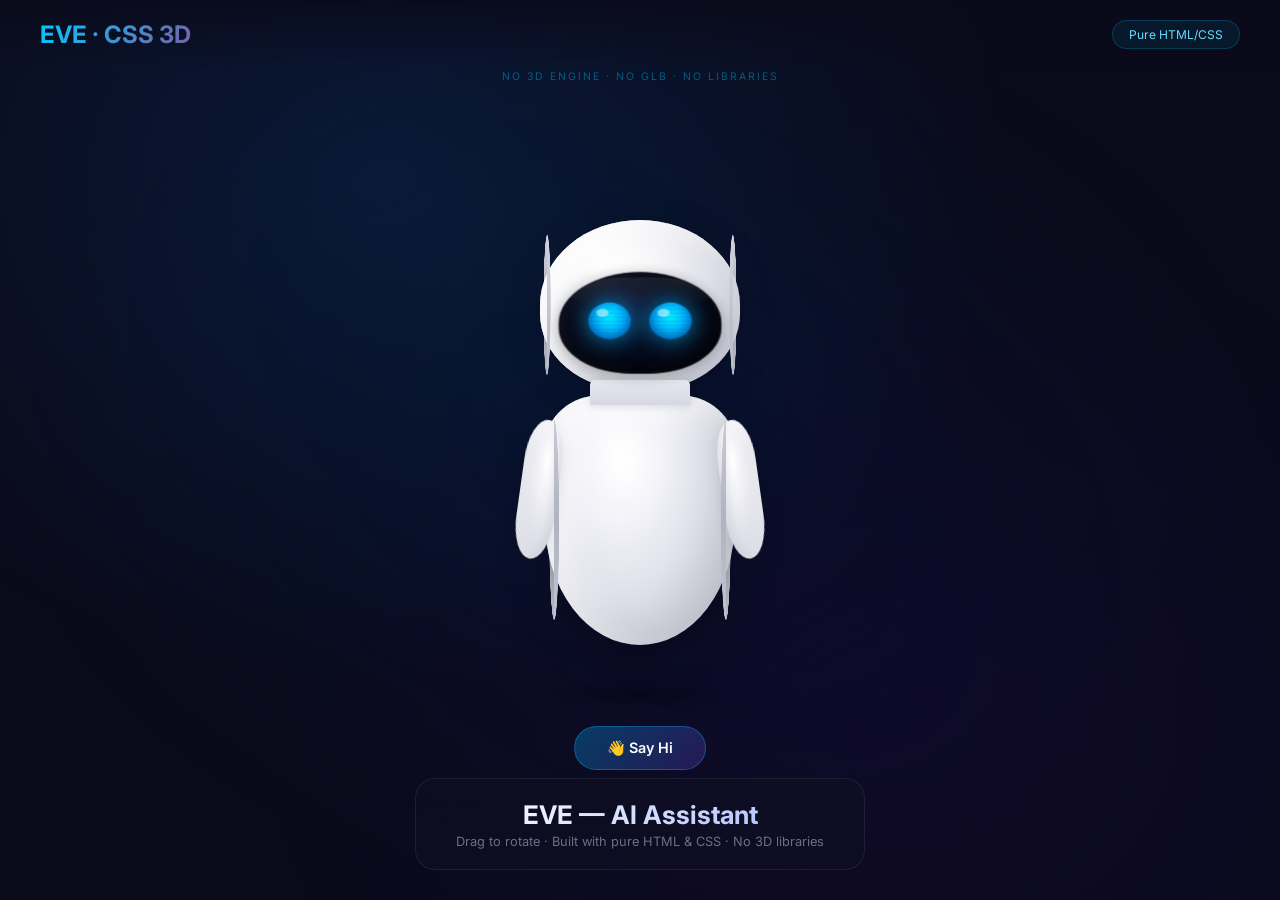
<file: eve-3d-viewer.html>
<!DOCTYPE html>
<html lang="en">
<head>
    <meta charset="UTF-8">
    <meta name="viewport" content="width=device-width, initial-scale=1.0">
    <title>EVE — Pure CSS 3D</title>
    <style>
        @import url('https://fonts.googleapis.com/css2?family=Inter:wght@300;400;600;700&display=swap');

        * { margin: 0; padding: 0; box-sizing: border-box; }

        body {
            font-family: 'Inter', sans-serif;
            background: #0a0a1a;
            color: #e0e0f0;
            overflow: hidden;
            height: 100vh;
            display: flex;
            align-items: center;
            justify-content: center;
            cursor: grab;
            user-select: none;
        }
        body:active { cursor: grabbing; }

        /* Background */
        .bg {
            position: fixed; inset: 0; z-index: 0;
            background:
                radial-gradient(ellipse at 30% 20%, rgba(10,60,120,0.3) 0%, transparent 50%),
                radial-gradient(ellipse at 70% 80%, rgba(30,10,80,0.25) 0%, transparent 50%),
                radial-gradient(ellipse at 50% 50%, rgba(0,20,50,0.4) 0%, transparent 70%);
        }

        /* ==================== EVE CSS 3D ==================== */
        .scene {
            width: 320px;
            height: 500px;
            perspective: 900px;
            position: relative;
            z-index: 2;
        }

        .eve-wrapper {
            width: 100%;
            height: 100%;
            position: relative;
            transform-style: preserve-3d;
            transition: transform 0.05s linear;
        }

        /* === HEAD === */
        .head {
            position: absolute;
            width: 200px;
            height: 170px;
            top: 20px;
            left: 50%;
            transform: translateX(-50%);
            transform-style: preserve-3d;
        }

        .head-dome {
            width: 200px;
            height: 170px;
            border-radius: 50% 50% 45% 45%;
            background: radial-gradient(ellipse at 35% 30%, #ffffff 0%, #f0f0f5 30%, #d8dae5 70%, #c0c4d0 100%);
            box-shadow:
                inset -15px -10px 30px rgba(0,0,0,0.06),
                inset 20px 15px 25px rgba(255,255,255,0.8),
                0 8px 40px rgba(0,0,0,0.15),
                0 2px 10px rgba(0,0,0,0.1);
            position: relative;
            z-index: 3;
        }

        /* Glossy highlight on head */
        .head-dome::before {
            content: '';
            position: absolute;
            width: 60%;
            height: 40%;
            top: 8%;
            left: 15%;
            border-radius: 50%;
            background: radial-gradient(ellipse at 50% 50%, rgba(255,255,255,0.7) 0%, transparent 70%);
        }

        /* Head side depth panels */
        .head-side-left, .head-side-right {
            position: absolute;
            width: 30px;
            height: 140px;
            top: 15px;
            background: linear-gradient(180deg, #d0d2dd 0%, #b8bcc8 100%);
            border-radius: 50%;
        }
        .head-side-left {
            left: -8px;
            transform: rotateY(-70deg);
        }
        .head-side-right {
            right: -8px;
            transform: rotateY(70deg);
        }

        /* === VISOR (Face) === */
        .visor {
            position: absolute;
            width: 160px;
            height: 100px;
            top: 55px;
            left: 50%;
            transform: translateX(-50%) translateZ(15px);
            border-radius: 50% 50% 45% 45%;
            background: radial-gradient(ellipse at 40% 35%, #1a1a2e 0%, #0a0a14 40%, #050508 100%);
            box-shadow:
                inset 5px 3px 15px rgba(255,255,255,0.05),
                inset -3px -3px 10px rgba(0,0,0,0.5),
                0 2px 15px rgba(0,0,0,0.3);
            z-index: 5;
            overflow: hidden;
        }

        /* Visor glossy reflection */
        .visor::before {
            content: '';
            position: absolute;
            width: 90%;
            height: 30%;
            top: 5%;
            left: 5%;
            border-radius: 50%;
            background: linear-gradient(180deg, rgba(255,255,255,0.08) 0%, transparent 100%);
        }

        /* === EYES === */
        .eyes {
            position: absolute;
            top: 30px;
            left: 50%;
            transform: translateX(-50%);
            display: flex;
            gap: 18px;
            z-index: 6;
        }

        .eye {
            width: 42px;
            height: 36px;
            border-radius: 50%;
            background: radial-gradient(ellipse at 50% 40%, #00eeff 0%, #00bbff 40%, #0088dd 70%, #0066aa 100%);
            box-shadow:
                0 0 20px rgba(0,180,255,0.6),
                0 0 40px rgba(0,150,255,0.3),
                0 0 60px rgba(0,120,255,0.15),
                inset 0 -3px 8px rgba(0,50,100,0.3);
            position: relative;
            animation: eyeGlow 3s ease-in-out infinite alternate;
        }

        /* Eye scan lines */
        .eye::before {
            content: '';
            position: absolute;
            inset: 2px;
            border-radius: 50%;
            background: repeating-linear-gradient(
                0deg,
                transparent 0px,
                transparent 3px,
                rgba(0,0,0,0.08) 3px,
                rgba(0,0,0,0.08) 4px
            );
        }

        /* Eye highlight */
        .eye::after {
            content: '';
            position: absolute;
            width: 12px;
            height: 8px;
            top: 6px;
            left: 8px;
            border-radius: 50%;
            background: rgba(255,255,255,0.5);
        }

        @keyframes eyeGlow {
            0% { box-shadow: 0 0 20px rgba(0,180,255,0.5), 0 0 40px rgba(0,150,255,0.2); }
            100% { box-shadow: 0 0 25px rgba(0,200,255,0.7), 0 0 50px rgba(0,180,255,0.35), 0 0 80px rgba(0,150,255,0.15); }
        }

        /* === NECK === */
        .neck {
            position: absolute;
            width: 100px;
            height: 25px;
            top: 180px;
            left: 50%;
            transform: translateX(-50%);
            background: linear-gradient(180deg, #e8e8f0 0%, #d5d7e2 100%);
            border-radius: 5px 5px 0 0;
            z-index: 2;
            box-shadow: 0 2px 8px rgba(0,0,0,0.1);
        }

        /* === BODY === */
        .body {
            position: absolute;
            width: 190px;
            height: 250px;
            top: 195px;
            left: 50%;
            transform: translateX(-50%);
            transform-style: preserve-3d;
        }

        .body-main {
            width: 190px;
            height: 250px;
            border-radius: 30% 30% 50% 50% / 20% 20% 50% 50%;
            background: radial-gradient(ellipse at 40% 25%, #ffffff 0%, #f2f2f8 25%, #dddee8 55%, #c8cad5 80%, #b5b8c5 100%);
            box-shadow:
                inset -20px -15px 40px rgba(0,0,0,0.06),
                inset 25px 20px 35px rgba(255,255,255,0.7),
                0 15px 50px rgba(0,0,0,0.2),
                0 5px 15px rgba(0,0,0,0.1);
            position: relative;
            z-index: 2;
        }

        /* Body highlight */
        .body-main::before {
            content: '';
            position: absolute;
            width: 50%;
            height: 35%;
            top: 10%;
            left: 18%;
            border-radius: 50%;
            background: radial-gradient(ellipse at 50% 50%, rgba(255,255,255,0.5) 0%, transparent 70%);
        }

        /* Body side depth */
        .body-side-left, .body-side-right {
            position: absolute;
            width: 30px;
            height: 200px;
            top: 25px;
            background: linear-gradient(180deg, #c8cad5 0%, #b0b4c0 50%, #c0c4d0 100%);
            border-radius: 50%;
        }
        .body-side-left {
            left: -6px;
            transform: rotateY(-65deg);
        }
        .body-side-right {
            right: -6px;
            transform: rotateY(65deg);
        }

        /* === ARMS === */
        .arm {
            position: absolute;
            width: 38px;
            height: 140px;
            top: 220px;
            border-radius: 50% / 30%;
            z-index: 1;
            transition: transform 0.6s cubic-bezier(0.34, 1.56, 0.64, 1);
        }

        .arm-left {
            left: 50px;
            background: radial-gradient(ellipse at 60% 30%, #ffffff 0%, #e8e8f0 40%, #d0d2dd 80%);
            box-shadow:
                inset 5px 5px 15px rgba(255,255,255,0.6),
                inset -3px -3px 10px rgba(0,0,0,0.05),
                -3px 5px 15px rgba(0,0,0,0.12);
            transform: rotate(8deg);
            transform-origin: top center;
        }

        .arm-right {
            right: 50px;
            background: radial-gradient(ellipse at 40% 30%, #ffffff 0%, #e8e8f0 40%, #d0d2dd 80%);
            box-shadow:
                inset -5px 5px 15px rgba(255,255,255,0.6),
                inset 3px -3px 10px rgba(0,0,0,0.05),
                3px 5px 15px rgba(0,0,0,0.12);
            transform: rotate(-8deg);
            transform-origin: top center;
        }

        /* Wave animation for arm */
        .arm-right.waving {
            animation: wave 1.5s ease-in-out;
        }

        @keyframes wave {
            0% { transform: rotate(-8deg); }
            15% { transform: rotate(-50deg) translateX(10px); }
            30% { transform: rotate(-35deg) translateX(8px); }
            45% { transform: rotate(-55deg) translateX(12px); }
            60% { transform: rotate(-40deg) translateX(8px); }
            80% { transform: rotate(-20deg) translateX(3px); }
            100% { transform: rotate(-8deg); }
        }

        /* === SHADOW === */
        .shadow {
            position: absolute;
            width: 180px;
            height: 30px;
            bottom: -10px;
            left: 50%;
            transform: translateX(-50%);
            background: radial-gradient(ellipse, rgba(0,0,0,0.25) 0%, transparent 70%);
            border-radius: 50%;
            z-index: 0;
        }

        /* ==================== UI ==================== */
        .header {
            position: fixed;
            top: 0; left: 0; right: 0;
            z-index: 10;
            display: flex;
            justify-content: space-between;
            align-items: center;
            padding: 20px 40px;
            background: linear-gradient(180deg, rgba(10,10,26,0.8) 0%, transparent 100%);
        }

        .logo {
            font-size: 1.5rem;
            font-weight: 700;
            background: linear-gradient(135deg, #00ccff, #7b5ea7);
            -webkit-background-clip: text;
            -webkit-text-fill-color: transparent;
        }

        .badge {
            font-size: 0.75rem;
            padding: 6px 16px;
            border-radius: 50px;
            background: rgba(0,200,255,0.08);
            border: 1px solid rgba(0,200,255,0.2);
            color: #66ddff;
        }

        .info-panel {
            position: fixed;
            bottom: 30px;
            left: 50%;
            transform: translateX(-50%);
            z-index: 10;
            text-align: center;
            backdrop-filter: blur(20px);
            background: rgba(15,15,35,0.6);
            border: 1px solid rgba(255,255,255,0.08);
            border-radius: 20px;
            padding: 20px 40px;
        }

        .info-panel h1 {
            font-size: 1.6rem;
            font-weight: 700;
            margin-bottom: 4px;
            background: linear-gradient(135deg, #fff, #aabbff);
            -webkit-background-clip: text;
            -webkit-text-fill-color: transparent;
        }

        .info-panel p {
            font-size: 0.8rem;
            color: rgba(200,210,240,0.5);
        }

        .wave-btn {
            position: fixed;
            bottom: 130px;
            left: 50%;
            transform: translateX(-50%);
            z-index: 10;
            font-family: 'Inter', sans-serif;
            font-size: 0.9rem;
            font-weight: 600;
            color: #fff;
            background: linear-gradient(135deg, rgba(0,180,255,0.3), rgba(100,60,200,0.3));
            border: 1px solid rgba(0,200,255,0.3);
            border-radius: 50px;
            padding: 12px 32px;
            cursor: pointer;
            backdrop-filter: blur(12px);
            transition: all 0.3s ease;
        }

        .wave-btn:hover {
            background: linear-gradient(135deg, rgba(0,180,255,0.5), rgba(100,60,200,0.5));
            border-color: rgba(0,200,255,0.6);
            transform: translateX(-50%) translateY(-2px);
            box-shadow: 0 8px 32px rgba(0,150,255,0.25);
        }

        .tech-badge {
            position: fixed;
            top: 70px;
            left: 50%;
            transform: translateX(-50%);
            z-index: 10;
            font-size: 0.65rem;
            color: rgba(0,200,255,0.4);
            letter-spacing: 2px;
            text-transform: uppercase;
        }

        /* Idle floating */
        .eve-wrapper {
            animation: float 4s ease-in-out infinite;
        }

        @keyframes float {
            0%, 100% { transform: translateY(0) rotateX(0deg) rotateY(var(--ry, 0deg)); }
            50% { transform: translateY(-12px) rotateX(0deg) rotateY(var(--ry, 0deg)); }
        }

        @media (max-width: 600px) {
            .scene { transform: scale(0.75); }
            .info-panel { width: calc(100% - 40px); padding: 16px 20px; }
        }
    </style>
</head>
<body>
    <div class="bg"></div>

    <div class="header">
        <div class="logo">EVE · CSS 3D</div>
        <div class="badge">Pure HTML/CSS</div>
    </div>

    <div class="tech-badge">No 3D Engine · No GLB · No Libraries</div>

    <!-- EVE built entirely with CSS -->
    <div class="scene" id="scene">
        <div class="eve-wrapper" id="eve">
            <!-- Head -->
            <div class="head">
                <div class="head-side-left"></div>
                <div class="head-dome"></div>
                <div class="head-side-right"></div>
                <!-- Visor -->
                <div class="visor">
                    <div class="eyes">
                        <div class="eye"></div>
                        <div class="eye"></div>
                    </div>
                </div>
            </div>

            <!-- Neck -->
            <div class="neck"></div>

            <!-- Body -->
            <div class="body">
                <div class="body-side-left"></div>
                <div class="body-main"></div>
                <div class="body-side-right"></div>
            </div>

            <!-- Arms -->
            <div class="arm arm-left"></div>
            <div class="arm arm-right" id="arm-right"></div>

            <!-- Shadow -->
            <div class="shadow"></div>
        </div>
    </div>

    <button class="wave-btn" onclick="sayHi()">👋 Say Hi</button>

    <div class="info-panel">
        <h1>EVE — AI Assistant</h1>
        <p>Drag to rotate · Built with pure HTML & CSS · No 3D libraries</p>
    </div>

    <!-- Minimal JS for drag rotation only -->
    <script>
        const eve = document.getElementById('eve');
        const arm = document.getElementById('arm-right');
        let isDragging = false;
        let startX = 0;
        let currentY = 0;

        document.addEventListener('pointerdown', (e) => {
            if (e.target.closest('.wave-btn') || e.target.closest('.info-panel')) return;
            isDragging = true;
            startX = e.clientX;
            eve.style.animation = 'none';
        });

        document.addEventListener('pointermove', (e) => {
            if (!isDragging) return;
            currentY += (e.clientX - startX) * 0.5;
            startX = e.clientX;
            eve.style.transform = `translateY(0) rotateY(${currentY}deg)`;
        });

        document.addEventListener('pointerup', () => {
            isDragging = false;
            eve.style.setProperty('--ry', currentY + 'deg');
            eve.style.animation = '';
        });

        // Touch
        document.addEventListener('touchstart', (e) => {
            if (e.target.closest('.wave-btn') || e.target.closest('.info-panel')) return;
            isDragging = true;
            startX = e.touches[0].clientX;
            eve.style.animation = 'none';
        }, { passive: true });

        document.addEventListener('touchmove', (e) => {
            if (!isDragging) return;
            currentY += (e.touches[0].clientX - startX) * 0.5;
            startX = e.touches[0].clientX;
            eve.style.transform = `translateY(0) rotateY(${currentY}deg)`;
        }, { passive: true });

        document.addEventListener('touchend', () => {
            isDragging = false;
            eve.style.setProperty('--ry', currentY + 'deg');
            eve.style.animation = '';
        });

        function sayHi() {
            arm.classList.remove('waving');
            void arm.offsetWidth;
            arm.classList.add('waving');
            arm.addEventListener('animationend', () => {
                arm.classList.remove('waving');
            }, { once: true });
        }
    </script>
</body>
</html>
</file>
